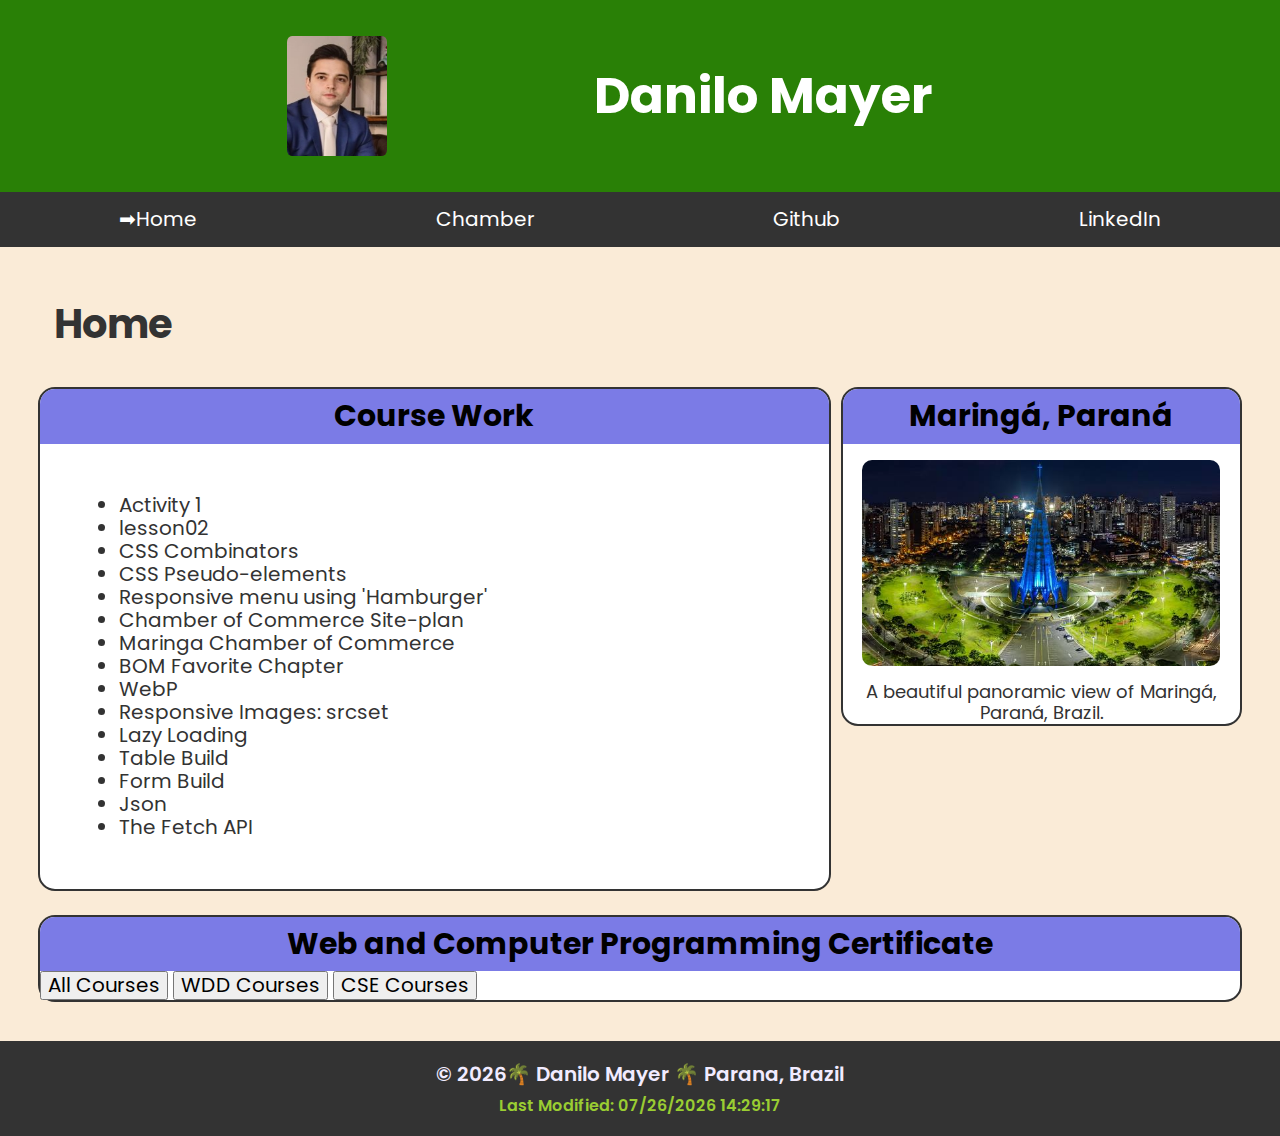
<file: index.html>
<!DOCTYPE html>
<html lang="en">

<head>
    <meta charset="UTF-8">
    <meta http-equiv="X-UA-Compatible" content="IE=edge">
    <meta name="viewport" content="width=device-width, initial-scale=1.0">
    <meta name="description" content="main page to contain the content of the course WDD231 - BYU Idaho">
    <meta name="author" content="Danilo Mayer">

    <title>Danilo Mayer - WDD 231 - BYU Idaho</title>

    <link rel="icon" href="images/favicon.webp">
    <link rel="stylesheet" href="styles/normalize.css">
    <link rel="stylesheet" href="styles/small.css">
    <link rel="stylesheet" href="styles/larger.css">

    <script defer src="scripts/hamburgermenu.js"></script>
    <script defer src="scripts/getdates.js"></script>
    <script defer src="scripts/courses.js"></script>
    <script defer src="scripts/displayCourses.js"></script>
</head>

<body>

    <!-- HEADER -->
    <header>
        <img id="profile" src="images/profile.webp" alt="profile-photo">
        <h1>Danilo Mayer</h1>
    </header>

    <!-- NAVIGATION -->
    <button id="menu"></button>
    <nav class="navigation">
        <a class="navlink" href="#" id="active">Home</a>
        <a class="navlink" href="chamber/index.html">Chamber</a>
        <a class="navlink" href="https://github.com/danilomayer" target="_blank">Github</a>
        <a class="navlink" href="https://www.linkedin.com/in/danilomayer/?locale=en_US" target="_blank">LinkedIn</a>
    </nav>

    <!-- MAIN CONTENT -->
    <main>
        <h2>Home</h2>
        <section class="card">
            <h3>Course Work</h3>
            <ul>
                <li><a href="">Activity 1</a></li>
                <li><a href="lesson02/design.html">lesson02</a></li>
                <li><a href="images/csscombinators.webp">CSS Combinators</a></li>
                <li><a href="https://codepen.io/Danilo-Mayer/pen/bGZrYrp">CSS Pseudo-elements</a></li>
                <li><a href="https://codepen.io/Danilo-Mayer/pen/JjzyvxG?editors=1100">Responsive menu using
                        'Hamburger'</a></li>
                <li><a href="lesson03/chamber-site-plan.html">Chamber of Commerce Site-plan</a></li>
                <li><a href="chamber/index.html">Maringa Chamber of Commerce</a></li>
                <li><a href="lesson05/bom.html">BOM Favorite Chapter</a></li>
                <li><a href="lesson03/images/landscape.webp">WebP</a></li>
                <li><a href="lesson06/responsive-images.html">Responsive Images: srcset</a></li>
                <li><a href="lesson07/lazyload.html">Lazy Loading</a></li>
                <li><a href="lesson08/tablebuild.html">Table Build</a></li>
                <li><a href="lesson08/form-start/index.html">Form Build</a></li>
                <li><a href="lesson09/new-ward-members.json">Json</a></li>
                <li><a href="lesson09/prophets.html">The Fetch API</a></li>
            </ul>
        </section>
        <section class="card maringa">
            <h3>Maringá, Paraná</h3>
            <img src="images/maringa-view.jfif" alt="Panoramic Photo of Maringá" class="maringa-img">
            <figcaption>A beautiful panoramic view of Maringá, Paraná, Brazil.</figcaption>
        </section>

        <section class="card courses">
            <h3>Web and Computer Programming Certificate</h3>
            <div class="filter-buttons">
                <button id="all-courses">All Courses</button>
                <button id="wdd-courses">WDD Courses</button>
                <button id="cse-courses">CSE Courses</button>
            </div>
            <div class="courses-container">
                <!-- Courses will be dynamically inserted here -->
            </div>
        </section>
    </main>

    <!-- FOOTER -->
    <footer>
        <p>&copy; <span id="currentdate"></span>🌴 Danilo Mayer 🌴 Parana, Brazil</p>
        <p id="lastModified"></p>
    </footer>
</body>

</html>
</file>
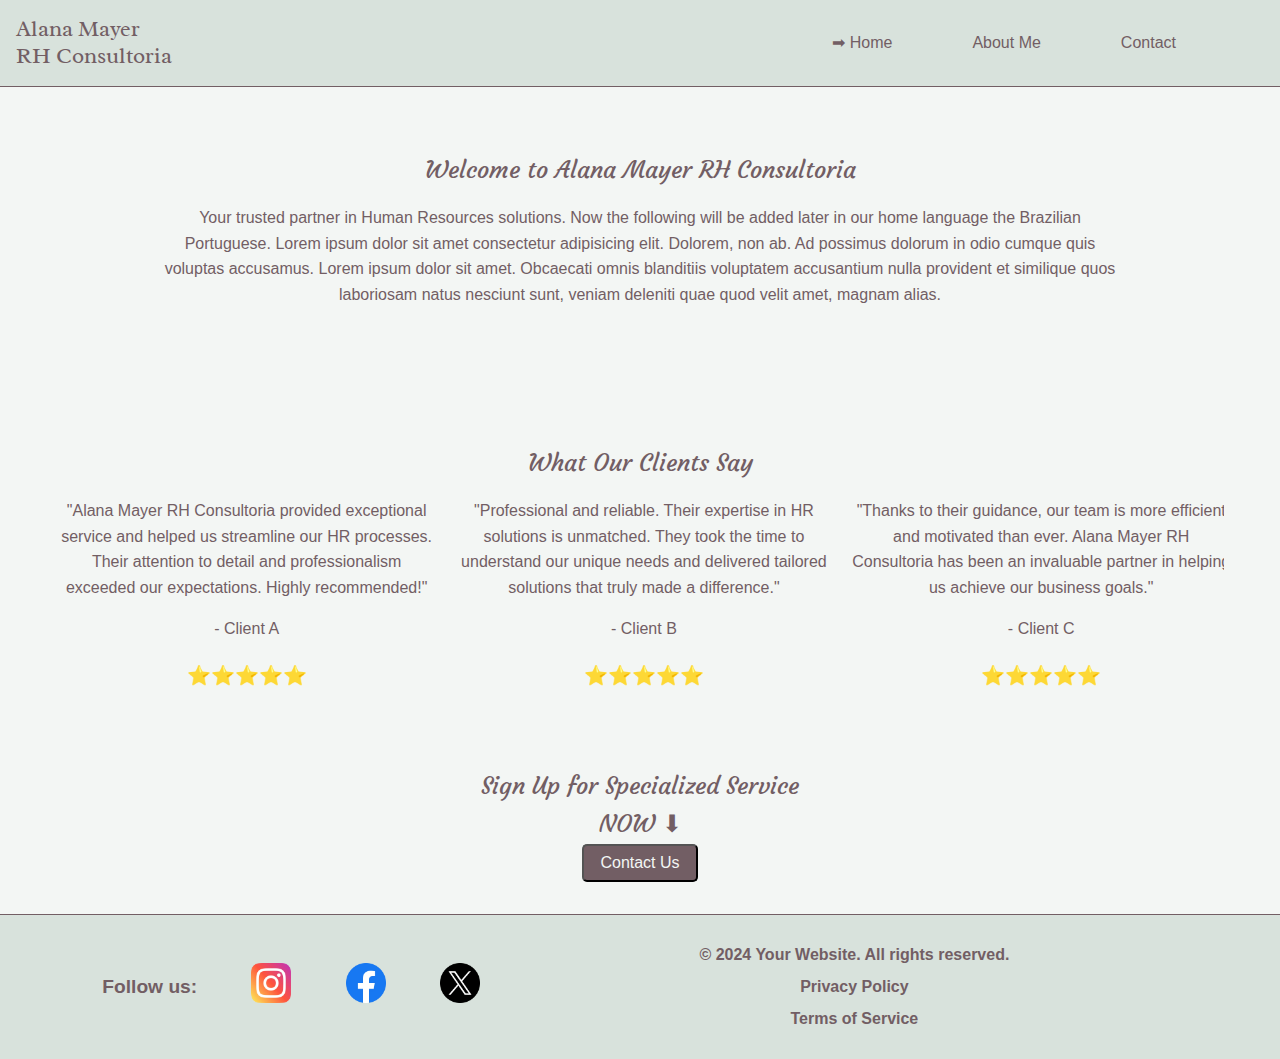
<file: project/index.html>
<!DOCTYPE html>
<html lang="en">

<head>
    <meta charset="UTF-8">
    <meta http-equiv="X-UA-Compatible" content="IE=edge">
    <meta name="viewport" content="width=device-width, initial-scale=1.0">
    <meta name="description" content="Main page for Alana Mayer RH Consultoria website.">
    <meta name="author" content="Danilo Mayer">
    <meta property="og:title" content="Alana Mayer RH Consultoria">
    <meta property="og:site_name" content="Alana Mayer RH Consultoria">
    <meta property="og:type" content="website">
    <meta property="og:url" content="https://danilomayer.github.io/wdd231/chamber/index.html">
    <meta property="og:description" content="Main page for Alana Mayer RH Consultoria website.">
    <meta property="og:locale" content="pt_BR">
    <meta property="og:locale:alternate" content="us_EN">
    <title>Alana Mayer RH Consultoria</title>
    <link rel="apple-touch-icon" sizes="180x180" href="images/apple-touch-icon.png">
    <link rel="icon" type="image/png" sizes="32x32" href="images/favicon-32x32.png">
    <link rel="icon" type="image/png" sizes="16x16" href="images/favicon-16x16.png">
    <link rel="manifest" href="/site.webmanifest">
    <link rel="stylesheet" href="styles/normalize.css">
    <link rel="stylesheet" href="styles/small.css">
    <link rel="stylesheet" href="styles/medium.css">
    <link rel="stylesheet" href="styles/large.css">
</head>

<body>
    <div id="content">
        <header>
            <a href="index.html" id="logo-link" aria-label="Home Page">
                <h3 class="logo">Alana Mayer <br> RH Consultoria</h3>
            </a>
            <button type="button" onclick="location.href='contact.html';" class="contact-button">Contact Us</button>
            <button id="menu" aria-label="Toggle Navigation Menu">
                <b>☰</b>
            </button>
            <nav class="navigation" aria-label="Main Navigation">
                <a href="index.html" class="navlink">➡ Home</a>
                <a href="about.html" class="navlink">About Me</a>
                <a href="contact.html" class="navlink">Contact</a>
            </nav>
        </header>

        <section id="hero">
            <h1>Welcome to Alana Mayer RH Consultoria</h1>
            <p>Your trusted partner in Human Resources solutions. Now the following will be added later in our home
                language the Brazilian Portuguese. Lorem ipsum dolor sit amet consectetur adipisicing elit. Dolorem,
                non ab. Ad possimus dolorum in odio cumque quis voluptas accusamus. Lorem ipsum dolor sit amet.
                Obcaecati omnis blanditiis voluptatem accusantium nulla provident et
                similique quos laboriosam natus nesciunt sunt, veniam deleniti quae quod velit amet, magnam alias.</p>
        </section>


        <main>
            <section id="client-reviews">
                <h2>What Our Clients Say</h2>
                <div class="carousel">
                    <!-- Reviews will be dynamically loaded here -->
                </div>
            </section>
            <section id="call-to-action">
                <h2>Sign Up for Specialized Service <br> NOW ⬇</h2>
                <button type="button" class="contact-button" onclick="location.href='contact.html';">Contact
                    Us</button>
            </section>
        </main>

        <footer>
            <div id="social">
                <p>Follow us:</p>
                <a href="https://www.instagram.com" target="_blank" aria-label="Instagram">
                    <img src="images/instagram.webp" alt="Instagram" class="social-icon">
                </a>
                <a href="https://www.facebook.com" target="_blank" aria-label="Facebook">
                    <img src="images/facebook.webp" alt="Facebook" class="social-icon">
                </a>
                <a href="https://www.twitter.com" target="_blank" aria-label="Twitter">
                    <img src="images/twitter.webp" alt="Twitter" class="social-icon">
                </a>
            </div>
            <div id="description">
                <p>&copy; 2024 Your Website. All rights reserved.</p>
                <p><a href="https://www.termsfeed.com/live/eba48ae5-d075-446f-b154-3a274d03a444">Privacy Policy</a></p>
                <p><a href="https://www.termsfeed.com/live/eba48ae5-d075-446f-b154-3a274d03a444">Terms of Service</a>
                </p>
            </div>
        </footer>
        <script src="scripts/carousel.js"></script>
        <script src="scripts/hambutton.js"></script>
    </div>
</body>

</html>
</file>
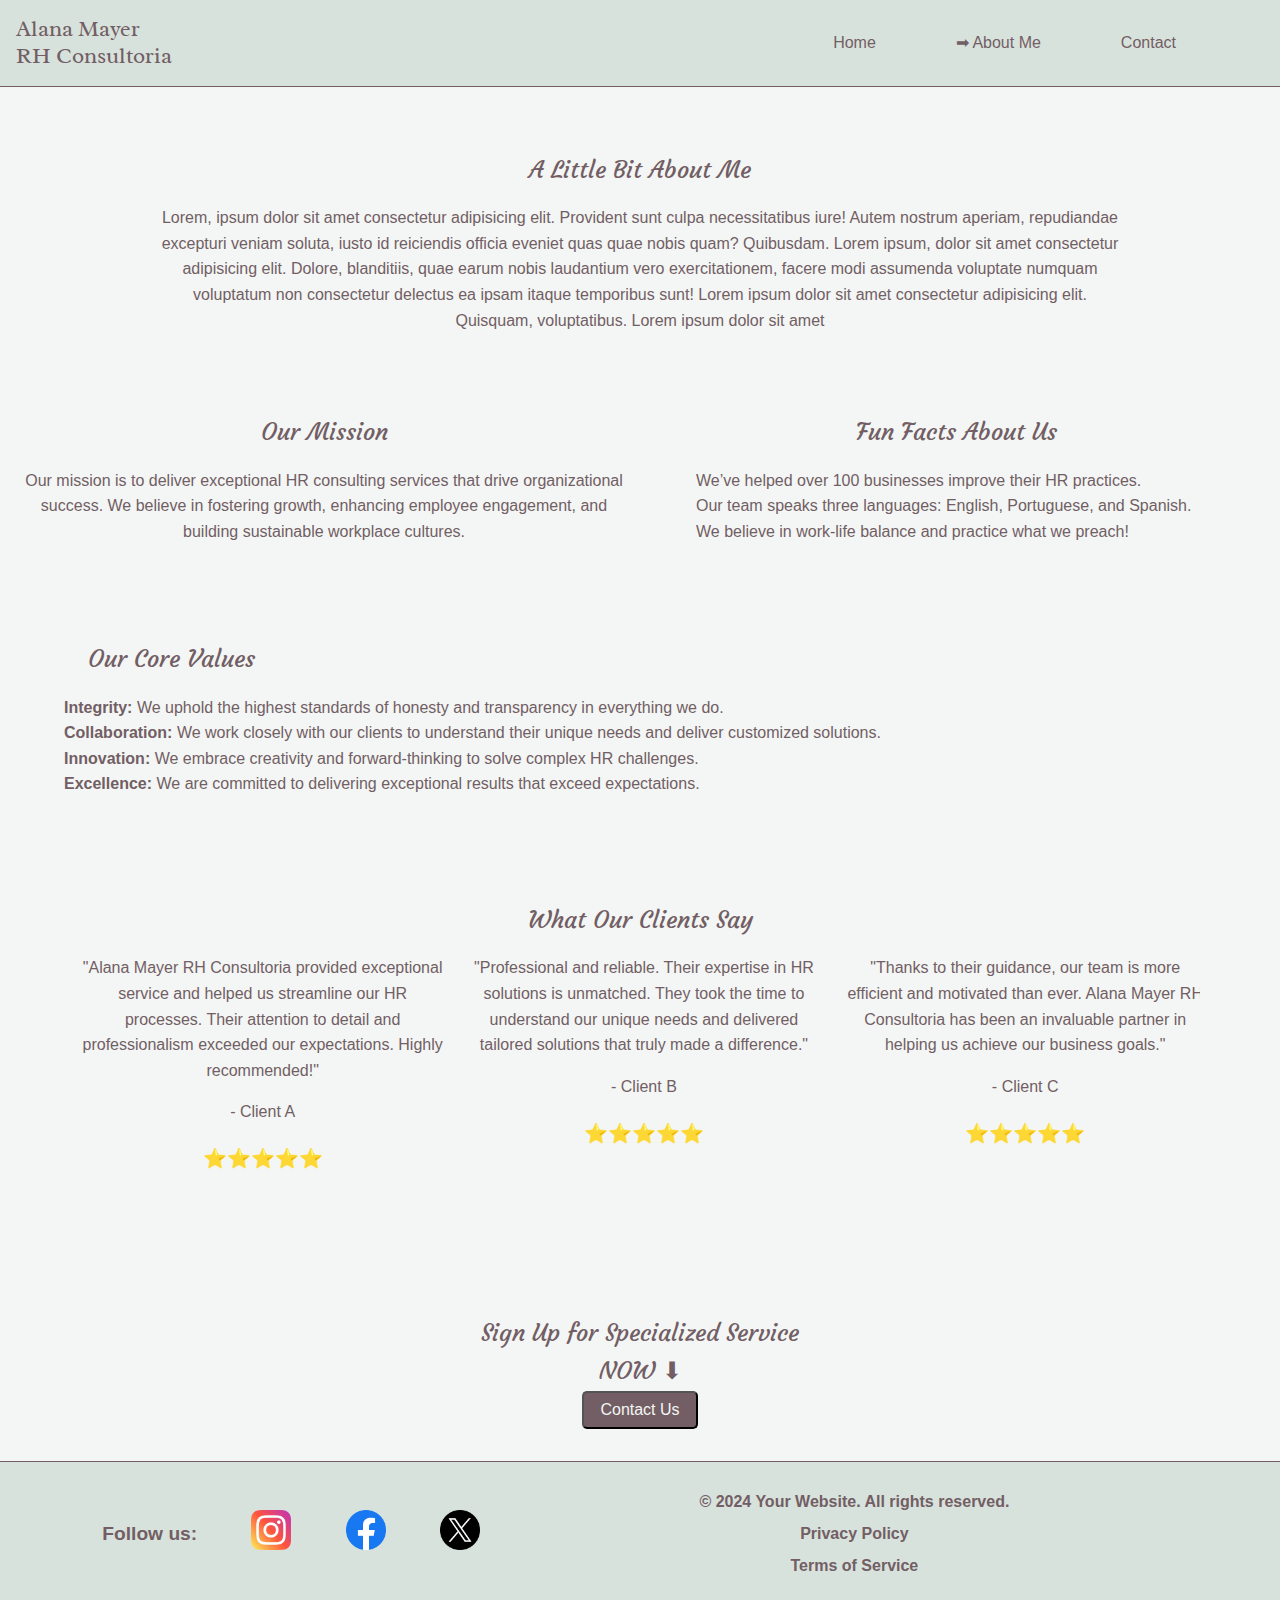
<file: project/about.html>
<!DOCTYPE html>
<html lang="en">

<head>
    <meta charset="UTF-8">
    <meta http-equiv="X-UA-Compatible" content="IE=edge">
    <meta name="viewport" content="width=device-width, initial-scale=1.0">
    <meta name="description" content="About Me page for Alana Mayer RH Consultoria website.">
    <meta name="author" content="Danilo Mayer">
    <meta property="og:title" content="Alana Mayer RH Consultoria">
    <meta property="og:site_name" content="Alana Mayer RH Consultoria">
    <meta property="og:type" content="website">
    <meta property="og:url" content="https://danilomayer.github.io/wdd231/chamber/about.html">
    <meta property="og:description" content="About Me for Alana Mayer RH Consultoria website.">
    <meta property="og:locale" content="pt_BR">
    <meta property="og:locale:alternate" content="us_EN">
    <title>A Little Bit About Me - Alana Mayer RH Consultoria</title>
    <link rel="apple-touch-icon" sizes="180x180" href="images/apple-touch-icon.png">
    <link rel="icon" type="image/png" sizes="32x32" href="images/favicon-32x32.png">
    <link rel="icon" type="image/png" sizes="16x16" href="images/favicon-16x16.png">
    <link rel="manifest" href="/site.webmanifest">
    <link rel="stylesheet" href="styles/normalize.css">
    <link rel="stylesheet" href="styles/small.css">
    <link rel="stylesheet" href="styles/medium.css">
    <link rel="stylesheet" href="styles/large.css">
</head>

<body>
    <div id="content">
        <header>
            <a href="index.html" id="logo-link" aria-label="Home Page">
                <h3 class="logo">Alana Mayer <br> RH Consultoria</h3>
            </a>
            <button type="button" onclick="location.href='contact.html';" class="contact-button">Contact Us</button>
            <button id="menu" aria-label="Toggle Navigation Menu">
                <b>☰</b>
            </button>
            <nav class="navigation" aria-label="Main Navigation">
                <a href="index.html" class="navlink">Home</a>
                <a href="about.html" class="navlink">➡ About Me</a>
                <a href="contact.html" class="navlink">Contact</a>
            </nav>
        </header>

        <section id="hero">
            <h1>A Little Bit About Me</h1>
            <p>Lorem, ipsum dolor sit amet consectetur adipisicing elit. Provident sunt culpa necessitatibus iure! Autem
                nostrum aperiam, repudiandae excepturi veniam soluta, iusto id reiciendis officia eveniet quas quae
                nobis quam? Quibusdam. Lorem ipsum, dolor sit amet consectetur adipisicing elit. Dolore, blanditiis,
                quae earum nobis laudantium vero exercitationem, facere modi assumenda voluptate numquam voluptatum non
                consectetur delectus ea ipsam itaque temporibus sunt! Lorem ipsum dolor sit amet consectetur adipisicing
                elit. Quisquam, voluptatibus. Lorem ipsum dolor sit amet
            </p>
        </section>


        <main id="about">
            <section id="mission">
                <h2>Our Mission</h2>
                <p>Our mission is to deliver exceptional HR consulting services that drive organizational success. We
                    believe in fostering growth, enhancing employee engagement, and building sustainable workplace
                    cultures.</p>
            </section>
            <section id="core-values">
                <h2>Our Core Values</h2>
                <ul>
                    <li><strong>Integrity:</strong> We uphold the highest standards of honesty and transparency in
                        everything we do.</li>
                    <li><strong>Collaboration:</strong> We work closely with our clients to understand their unique
                        needs and deliver customized solutions.</li>
                    <li><strong>Innovation:</strong> We embrace creativity and forward-thinking to solve complex HR
                        challenges.</li>
                    <li><strong>Excellence:</strong> We are committed to delivering exceptional results that exceed
                        expectations.</li>
                </ul>
            </section>
            <section id="fun-facts">
                <h2>Fun Facts About Us</h2>
                <ul>
                    <li>We’ve helped over 100 businesses improve their HR practices.</li>
                    <li>Our team speaks three languages: English, Portuguese, and Spanish.</li>
                    <li>We believe in work-life balance and practice what we preach!</li>
                </ul>
            </section>
            <section id="client-reviews">
                <h2>What Our Clients Say</h2>
                <div class="carousel">
                    <!-- Reviews will be dynamically loaded here -->
                </div>
            </section>
            <section id="call-to-action">
                <h2>Sign Up for Specialized Service <br> NOW ⬇</h2>
                <button type="button" class="contact-button" onclick="location.href='contact.html';">Contact
                    Us</button>
            </section>
        </main>

        <footer>
            <div id="social">
                <p>Follow us:</p>
                <a href="https://www.instagram.com" target="_blank" aria-label="Instagram">
                    <img src="images/instagram.webp" alt="Instagram" class="social-icon">
                </a>
                <a href="https://www.facebook.com" target="_blank" aria-label="Facebook">
                    <img src="images/facebook.webp" alt="Facebook" class="social-icon">
                </a>
                <a href="https://www.twitter.com" target="_blank" aria-label="Twitter">
                    <img src="images/twitter.webp" alt="Twitter" class="social-icon">
                </a>
            </div>
            <div id="description">
                <p>&copy; 2024 Your Website. All rights reserved.</p>
                <p><a href="https://www.termsfeed.com/live/eba48ae5-d075-446f-b154-3a274d03a444">Privacy Policy</a></p>
                <p><a href="https://www.termsfeed.com/live/eba48ae5-d075-446f-b154-3a274d03a444">Terms of Service</a>
                </p>
            </div>
        </footer>
        <script src="scripts/carousel.js"></script>
        <script src="scripts/hambutton.js"></script>
    </div>
</body>

</html>
</file>
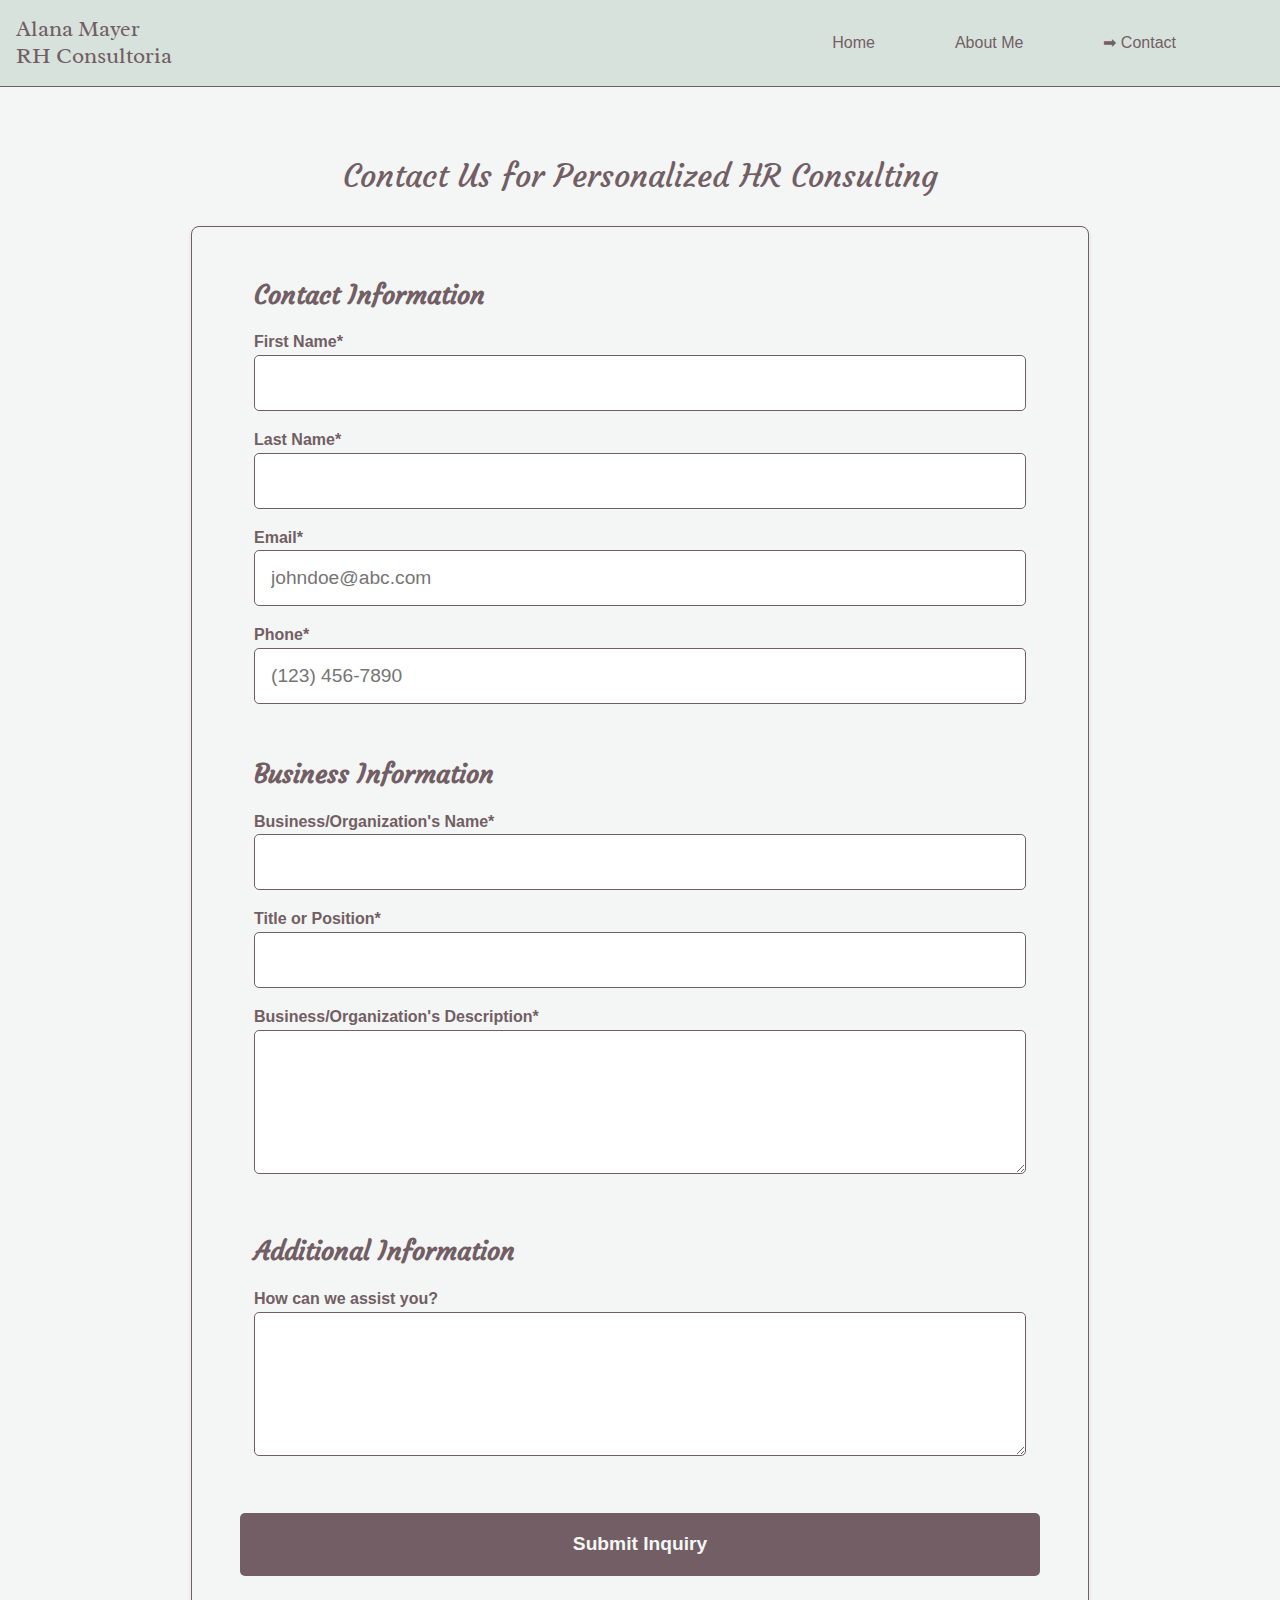
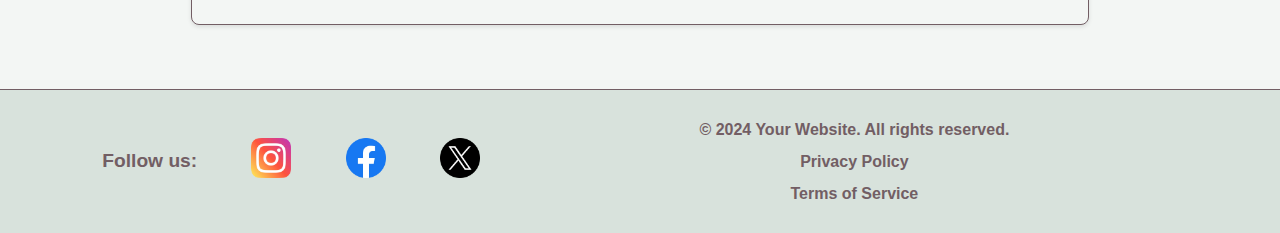
<file: project/contact.html>
<!DOCTYPE html>
<html lang="en">

<head>
    <meta charset="UTF-8">
    <meta http-equiv="X-UA-Compatible" content="IE=edge">
    <meta name="viewport" content="width=device-width, initial-scale=1.0">
    <meta name="description" content="Contact page for Alana Mayer RH Consultoria website.">
    <meta name="author" content="Danilo Mayer">
    <meta property="og:title" content="Alana Mayer RH Consultoria">
    <meta property="og:site_name" content="Alana Mayer RH Consultoria">
    <meta property="og:type" content="website">
    <meta property="og:url" content="https://danilomayer.github.io/wdd231/chamber/contact.html">
    <meta property="og:description" content="Contact for Alana Mayer RH Consultoria website.">
    <meta property="og:locale" content="pt_BR">
    <meta property="og:locale:alternate" content="us_EN">
    <title>Contact - Alana Mayer RH Consultoria</title>
    <link rel="apple-touch-icon" sizes="180x180" href="images/apple-touch-icon.png">
    <link rel="icon" type="image/png" sizes="32x32" href="images/favicon-32x32.png">
    <link rel="icon" type="image/png" sizes="16x16" href="images/favicon-16x16.png">
    <link rel="manifest" href="/site.webmanifest">
    <link rel="stylesheet" href="styles/normalize.css">
    <link rel="stylesheet" href="styles/small.css">
    <link rel="stylesheet" href="styles/medium.css">
    <link rel="stylesheet" href="styles/large.css">
</head>

<body>
    <div id="content">
        <header>
            <a href="index.html" id="logo-link" aria-label="Home Page">
                <h3 class="logo">Alana Mayer <br> RH Consultoria</h3>
            </a>
            <button type="button" onclick="location.href='contact.html';" class="contact-button">Contact Us</button>
            <button id="menu" aria-label="Toggle Navigation Menu">
                <b>☰</b>
            </button>
            <nav class="navigation" aria-label="Main Navigation">
                <a href="index.html" class="navlink">Home</a>
                <a href="about.html" class="navlink">About Me</a>
                <a href="contact.html" class="navlink">➡ Contact</a>
            </nav>
        </header>

        <main id="contact">
            <h1>Contact Us for Personalized HR Consulting</h1>
            <form method="get" action="thankyou.html">
                <fieldset>
                    <legend>Contact Information</legend>
                    <label class="top">First Name*
                        <input type="text" id="fname" name="fname" required>
                    </label>
                    <label class="top">Last Name*
                        <input type="text" id="lname" name="lname" required>
                    </label>
                    <label class="top">Email*
                        <input type="email" id="email" name="email" required placeholder="johndoe@abc.com">
                    </label>
                    <label class="top">Phone*
                        <input type="tel" id="phone" name="phone" required placeholder="(123) 456-7890">
                    </label>
                </fieldset>

                <fieldset>
                    <legend>Business Information</legend>
                    <label class="top">Business/Organization's Name*
                        <input type="text" id="businessOrg" name="businessOrg" required>
                    </label>
                    <label class="top">Title or Position*
                        <input type="text" id="title" name="title" required>
                    </label>
                    <label class="top">Business/Organization's Description*
                        <textarea name="businessDesc" id="businessDesc" cols="50" rows="5" required></textarea>
                    </label>
                </fieldset>

                <fieldset>
                    <legend>Additional Information</legend>
                    <label class="top">How can we assist you?
                        <textarea name="assistance" id="assistance" cols="50" rows="5"></textarea>
                    </label>
                </fieldset>

                <input type="hidden" name="formTimestamp" id="formTimestamp">
                <button type="submit">Submit Inquiry</button>
            </form>
        </main>

        <footer>
            <div id="social">
                <p>Follow us:</p>
                <a href="https://www.instagram.com" target="_blank" aria-label="Instagram">
                    <img src="images/instagram.webp" alt="Instagram" class="social-icon">
                </a>
                <a href="https://www.facebook.com" target="_blank" aria-label="Facebook">
                    <img src="images/facebook.webp" alt="Facebook" class="social-icon">
                </a>
                <a href="https://www.twitter.com" target="_blank" aria-label="Twitter">
                    <img src="images/twitter.webp" alt="Twitter" class="social-icon">
                </a>
            </div>
            <div id="description">
                <p>&copy; 2024 Your Website. All rights reserved.</p>
                <p><a href="https://www.termsfeed.com/live/eba48ae5-d075-446f-b154-3a274d03a444">Privacy Policy</a></p>
                <p><a href="https://www.termsfeed.com/live/eba48ae5-d075-446f-b154-3a274d03a444">Terms of Service</a>
                </p>
            </div>
        </footer>
        <script src="scripts/hambutton.js"></script>
        <script src="scripts/contact.js"></script>
    </div>
</body>

</html>
</file>
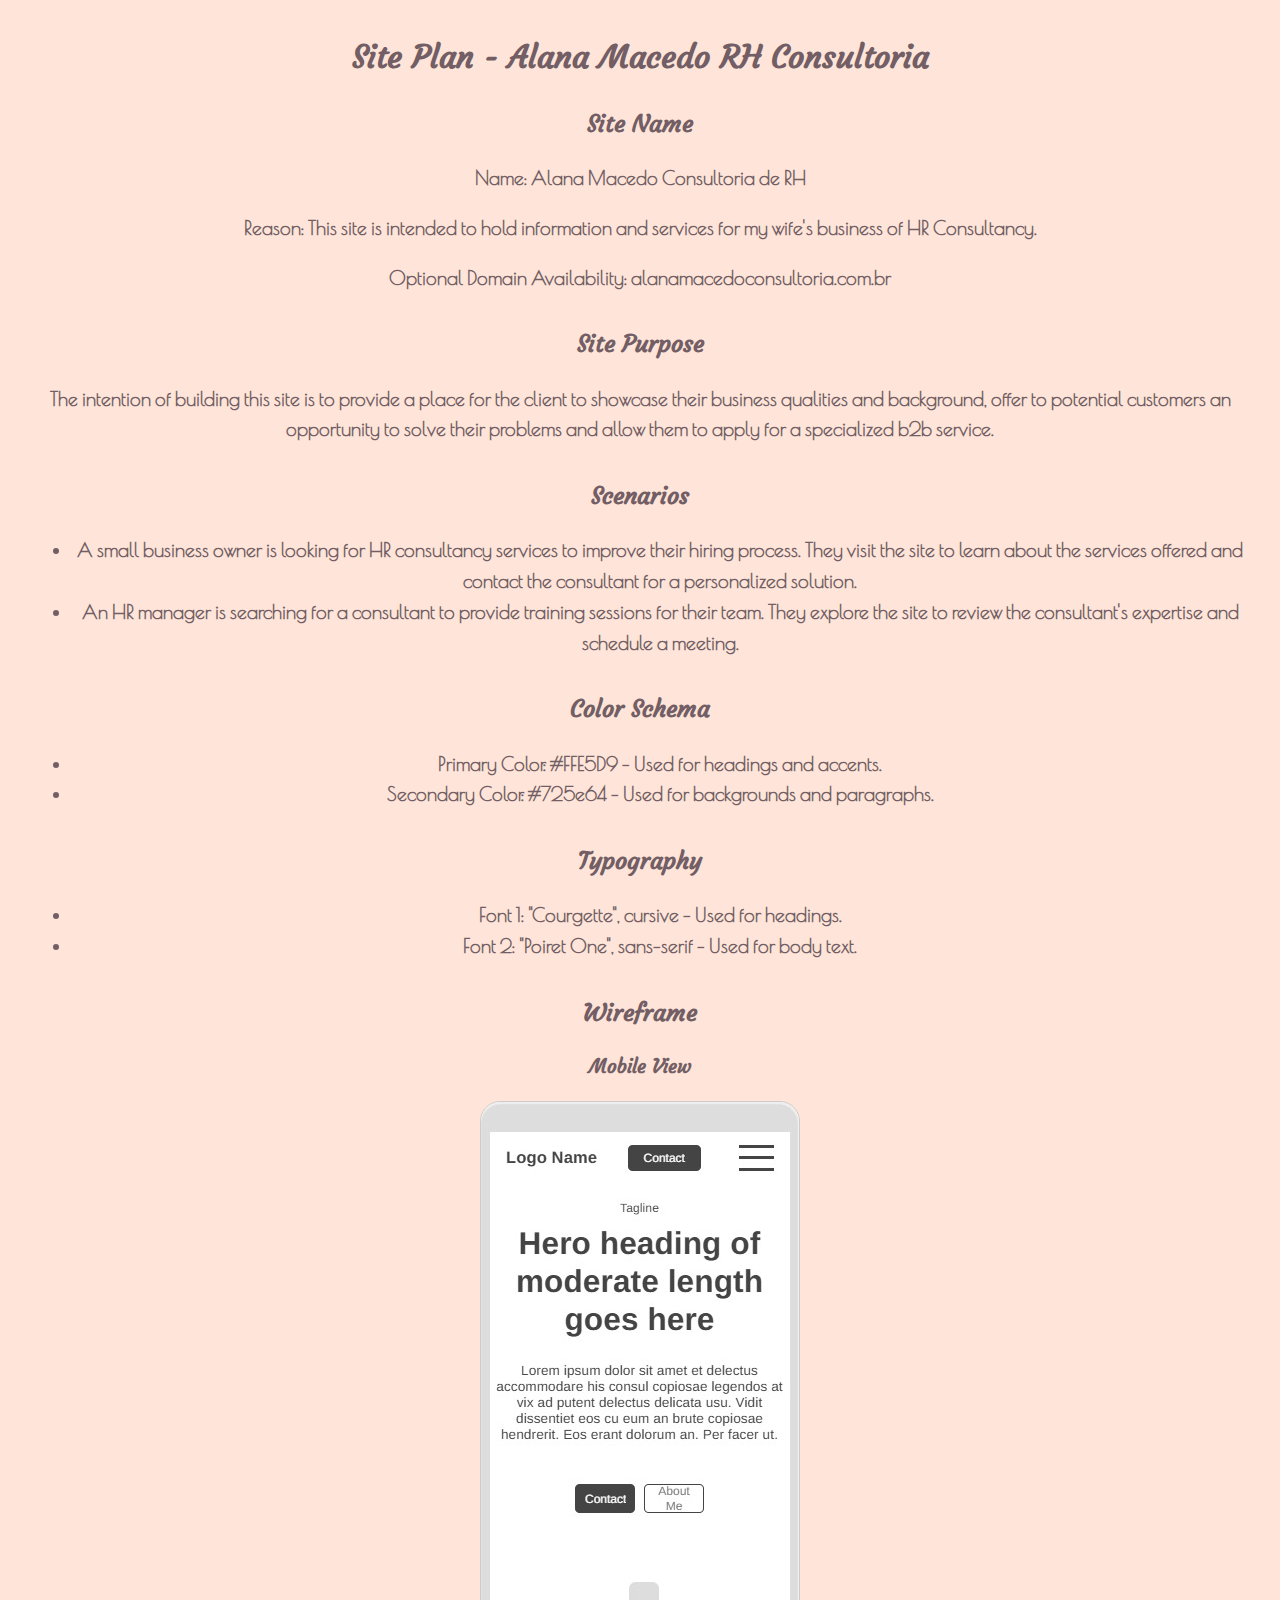
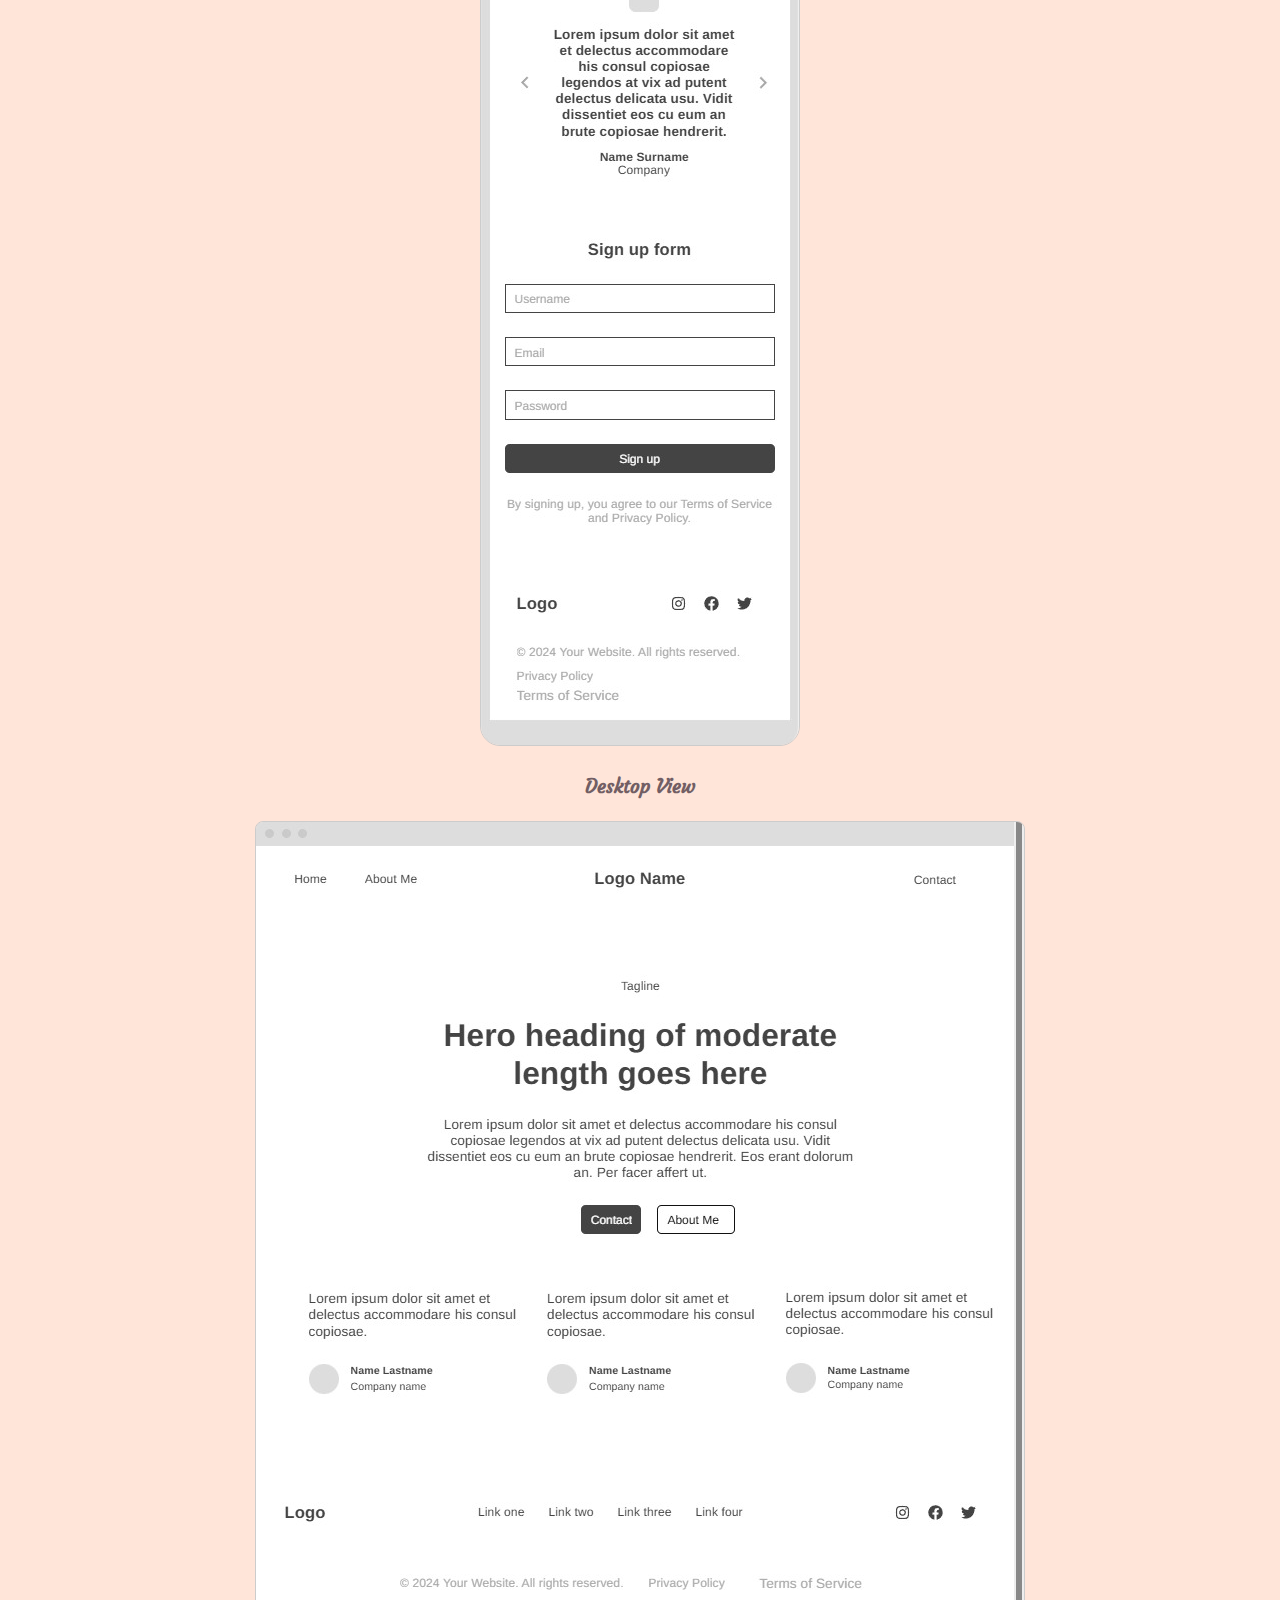
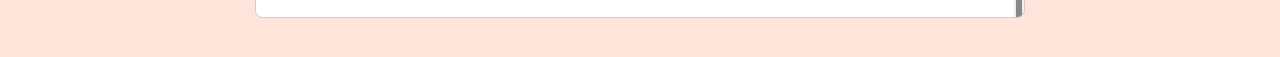
<file: project/siteplan.html>
<!DOCTYPE html>
<html lang="en">

<head>
    <meta charset="UTF-8">
    <meta name="viewport" content="width=device-width, initial-scale=1.0">
    <meta name="description" content="Site plan for the final project.">
    <meta name="author" content="Danilo Mayer">
    <title>Site Plan</title>
    <link rel="stylesheet" href="styles/siteplan.css">
</head>

<body>
    <header>
        <h1>Site Plan - Alana Macedo RH Consultoria</h1>
    </header>

    <main>
        <!-- Site Name -->
        <section>
            <h2>Site Name</h2>
            <p><strong>Name:</strong> Alana Macedo Consultoria de RH</p>
            <p><strong>Reason:</strong> This site is intended to hold information and services for my wife's business
                of HR Consultancy.</p>
            <p><strong>Optional Domain Availability:</strong> alanamacedoconsultoria.com.br</p>
        </section>

        <!-- Site Purpose -->
        <section>
            <h2>Site Purpose</h2>
            <p>The intention of building this site is to provide a place for the client to showcase their business
                qualities and background, offer to potential customers an opportunity to solve their problems and allow
                them to apply for a specialized b2b service.</p>
        </section>

        <!-- Scenarios -->
        <section>
            <h2>Scenarios</h2>
            <ul>
                <li>A small business owner is looking for HR consultancy services to improve their hiring process. They
                    visit the site to learn about the services offered and contact the consultant for a personalized
                    solution.</li>
                <li>An HR manager is searching for a consultant to provide training sessions for their team. They
                    explore the site to review the consultant's expertise and schedule a meeting.</li>
            </ul>
        </section>

        <!-- Color Schema -->
        <section>
            <h2>Color Schema</h2>
            <ul>
                <li><strong>Primary Color:</strong> #FFE5D9 - Used for headings and accents.</li>
                <li><strong>Secondary Color:</strong> #725e64 - Used for backgrounds and paragraphs.</li>
            </ul>
        </section>

        <!-- Typography -->
        <section>
            <h2>Typography</h2>
            <ul>
                <li><strong>Font 1:</strong> "Courgette", cursive - Used for headings.</li>
                <li><strong>Font 2:</strong> "Poiret One", sans-serif - Used for body text.</li>
            </ul>
        </section>

        <!-- Wireframe -->
        <section>
            <h2>Wireframe</h2>
            <h3>Mobile View</h3>
            <div class="mobile_wireframe">
                <img src="images/wireframe_mobile_view.jpeg" alt="Mobile Wireframe Placeholder">
            </div>
            <h3>Desktop View</h3>
            <div class="web_wireframe">
                <img src="images/wireframe_web_view.jpeg" alt="Desktop Wireframe Placeholder">
            </div>
        </section>
    </main>
</body>

</html>
</file>
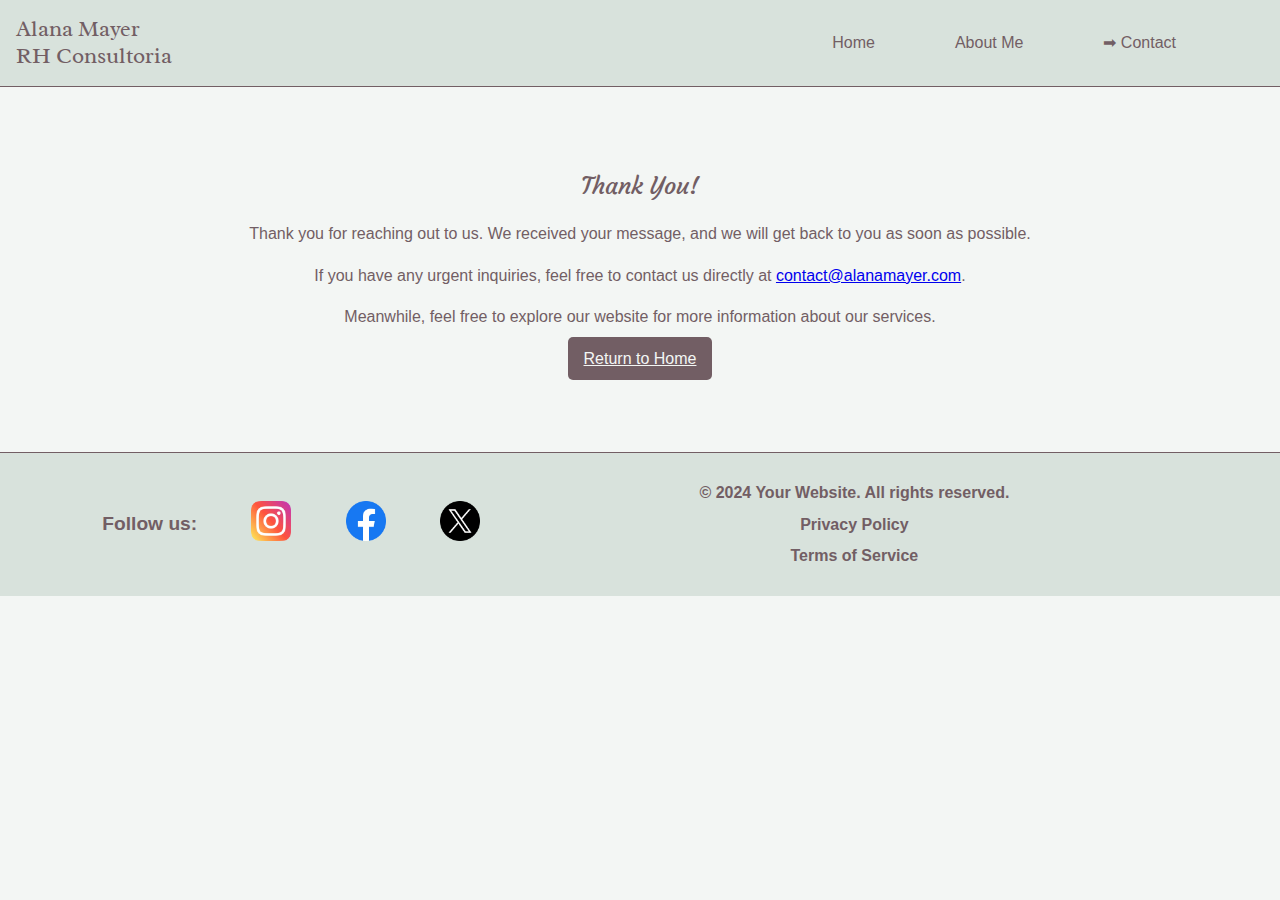
<file: project/thankyou.html>
<!DOCTYPE html>
<html lang="en">

<head>
    <meta charset="UTF-8">
    <meta http-equiv="X-UA-Compatible" content="IE=edge">
    <meta name="viewport" content="width=device-width, initial-scale=1.0">
    <meta name="description" content="Thank you page for Alana Mayer RH Consultoria website.">
    <meta name="author" content="Danilo Mayer">
    <meta property="og:title" content="Alana Mayer RH Consultoria">
    <meta property="og:site_name" content="Alana Mayer RH Consultoria">
    <meta property="og:type" content="website">
    <meta property="og:url" content="https://danilomayer.github.io/wdd231/chamber/thankyou.html">
    <meta property="og:description" content="Thank you page for Alana Mayer RH Consultoria website.">
    <meta property="og:locale" content="pt_BR">
    <meta property="og:locale:alternate" content="us_EN">
    <title>Thank You - Alana Mayer RH Consultoria</title>
    <link rel="apple-touch-icon" sizes="180x180" href="images/apple-touch-icon.png">
    <link rel="icon" type="image/png" sizes="32x32" href="images/favicon-32x32.png">
    <link rel="icon" type="image/png" sizes="16x16" href="images/favicon-16x16.png">
    <link rel="manifest" href="/site.webmanifest">
    <link rel="stylesheet" href="styles/normalize.css">
    <link rel="stylesheet" href="styles/small.css">
    <link rel="stylesheet" href="styles/medium.css">
    <link rel="stylesheet" href="styles/large.css">
</head>

<body>
    <div id="content">
        <header>
            <a href="index.html" id="logo-link" aria-label="Home Page">
                <h3 class="logo">Alana Mayer <br> RH Consultoria</h3>
            </a>
            <button type="button" onclick="location.href='contact.html';" class="contact-button">Contact Us</button>
            <button id="menu" aria-label="Toggle Navigation Menu">
                <b>☰</b>
            </button>
            <nav class="navigation" aria-label="Main Navigation">
                <a href="index.html" class="navlink">Home</a>
                <a href="about.html" class="navlink">About Me</a>
                <a href="contact.html" class="navlink">➡ Contact</a>
            </nav>
        </header>

        <main id="thanks">
            <section>
                <h1>Thank You!</h1>
                <p id="thankyou-message"></p>
                <p>If you have any urgent inquiries, feel free to contact us directly at <a
                        href="mailto:contact@alanamayer.com">contact@alanamayer.com</a>.</p>
                <p>Meanwhile, feel free to explore our website for more information about our services.</p>
                <a href="index.html" class="button" id="thankyou-btn">Return to Home</a>
            </section>
        </main>

        <footer>
            <div id="social">
                <p>Follow us:</p>
                <a href="https://www.instagram.com" target="_blank" aria-label="Instagram">
                    <img src="images/instagram.webp" alt="Instagram" class="social-icon">
                </a>
                <a href="https://www.facebook.com" target="_blank" aria-label="Facebook">
                    <img src="images/facebook.webp" alt="Facebook" class="social-icon">
                </a>
                <a href="https://www.twitter.com" target="_blank" aria-label="Twitter">
                    <img src="images/twitter.webp" alt="Twitter" class="social-icon">
                </a>
            </div>
            <div id="description">
                <p>&copy; 2024 Your Website. All rights reserved.</p>
                <p><a href="https://www.termsfeed.com/live/eba48ae5-d075-446f-b154-3a274d03a444">Privacy Policy</a></p>
                <p><a href="https://www.termsfeed.com/live/eba48ae5-d075-446f-b154-3a274d03a444">Terms of Service</a>
                </p>
            </div>
        </footer>
        <script src="scripts/hambutton.js"></script>
        <script src="scripts/thankyou.js"></script>
    </div>
</body>

</html>
</file>
<file: styles/small.css>
@import url('https://fonts.googleapis.com/css2?family=Poppins:wght@300&display=swap');

body {
    font-family: 'Poppins', sans-serif;
    margin: 0 auto;
    font-size: 20px;
    background-color: #333;
}

header {
    padding: 20px 25px;
    background-color: #7b7be6;
}

#profile,
h1 {
    display: flex;
    flex-direction: row;
    justify-content: center;
    align-items: center;
    /* Ensure alignment */
}

#profile {
    border-radius: 5%;
    width: 50px;
    height: 60px;
}

h1 {
    font-size: 2rem;
    /* Reduce font size for better fit */
    white-space: nowrap;
    /* Prevent text wrapping */
    margin: 0;
    /* Remove space on the sides */
}

#menu {
    font-size: 1.5rem;
    border: 1px solid rgba(0, 0, 0, 0.3);
    padding: 0.25rem 0.75rem;
    background-color: #eee;
    color: #000;
    position: absolute;
    top: 1rem;
    right: 1rem;
    cursor: pointer;
    /* Add cursor pointer */
}

#menu::before {
    content: "☰";
}

#menu.open::before {
    content: "❎";
}

.navigation {
    display: flex;
    flex-direction: column;
    list-style: none;
    background-color: #333;
    color: #fff;
}

.navigation a {
    display: none;
    padding: 1rem;
    text-align: center;
    text-decoration: none;
    color: #fff;
}

.navigation a:hover {
    background-color: #bbb;
    color: #333;
    font-weight: 700;
}

.navigation.open a {
    display: block;
}

#active::before {
    content: "➡";
}

nav a:hover {
    text-decoration: none;
    font-weight: 800;
}

.navlink {
    grid-column: 2/3;
    color: #f1ebff;
    padding: 18px;
    align-items: center;
    text-decoration: none;
}

/*Content*/
main {
    display: flex;
    flex-direction: column;
    justify-content: center;
    align-items: center;
    background-color: antiquewhite;
    color: #333;
    padding: 2%;
}

h2 {
    grid-row: 1 / 2;
    color: #333;
    margin: auto;
    font-size: 1.8em;
    text-align: left;
}

section h3 {
    display: flex;
    margin: auto;
    font-size: 1.5em;
    background-color: #7b7be6;
    color: black;
    padding: 10px;
    border-radius: 15px 15px 0 0;
    justify-content: center;
}

.card {
    margin-top: 1.5rem;
    border: 2px solid #333;
    border-radius: 17px;
    background-color: white;
}

.maringa img {
    max-width: 90%;
    height: auto;
    border-radius: 10px;
    display: block;
    margin: 1rem auto;
    /* Center the image */
}

.maringa figcaption {
    text-align: center;
    font-size: 0.9em;
    color: #333;
    margin-top: 0.5rem;
    /* Add some space above the caption */
}

section a {
    color: #333;
    align-items: center;
    text-decoration: none;
}

.card a:hover {
    text-decoration: underline;
}

ul {
    padding: 50px;
    margin: auto;
}

.course-card {
    border: 2px solid #333;
    border-radius: 15px;
    padding: 1rem;
    margin: 1rem 0;
}

.course-card.completed {
    background-color: #d4edda;
    border-color: #c3e6cb;
}

.course-card.incomplete {
    background-color: #f8d7da;
    border-color: #f5c6cb;
}

footer {
    display: flex;
    flex-direction: column;
    justify-content: center;
    align-items: center;
    text-align: center;
    font-weight: 600;
    margin: 1rem;
}

footer p {
    margin: -5px 0;
    /* Reduce vertical margin */
    line-height: 1.2;
    /* Adjust line height for closer spacing */
}

footer #lastModified {
    font-size: 0.8em;
    color: yellowgreen;
}

p {
    padding: 10px;
    margin: 0;
    color: #f1ebff;
}
</file>
<file: styles/larger.css>
@media screen and (min-width:620px) {
    header {
        display: grid;
        grid-template-columns: repeat(5, 1fr);
        background-color: rgb(41, 128, 6);
        color: white;
    }

    #profile,
    h1 {
        margin: 1rem;
        justify-content: center;
        align-items: center;
    }

    #profile {
        grid-column: 2/3;
        width: 100px;
        height: 120px;
        grid-column: 2/3;
    }

    h1 {
        grid-column: 3/5;
        font-size: 2.5em;
    }

    .navigation {
        display: flex;
        flex-direction: row;
        justify-content: space-around;
    }

    #menu {
        display: none;
        /* hide hamburger button */
    }

    .navigation a {
        display: flex !important;
        flex-direction: row;
    }

    main {
        display: grid;
        grid-template-columns: repeat(3, 1fr);
        background-color: antiquewhite;
        color: #333;
        padding: 3%;
    }

    h2 {
        grid-column: 1/7;
        text-align: left;
        margin: 1rem;
        font-size: 2em;
    }

    ul {
        padding-left: 10%;
    }

    .card:nth-of-type(1) {
        grid-column: 1 / 3;
        grid-row: 2 / 3;
        margin-right: 10px;
        /* Occupies 2/3 of the width */
    }

    .card:nth-of-type(2) {
        grid-column: 3 / 4;
        grid-row: 2 / 3;
        align-self: start;
        /* Aligns the card to the top of the row */
        /* Occupies 1/3 of the width beside the first */
    }

    .card:nth-of-type(3) {
        grid-column: 1 / 4;
        grid-row: 3 / 4;
        /* Occupies the entire width below the first two */
    }

    .course-card {
        border: 2px solid #333;
        border-radius: 15px;
        padding: 1rem;
        margin: 1rem 0;
    }

    .course-card.completed {
        background-color: #d4edda;
        border-color: #c3e6cb;
    }

    .course-card.incomplete {
        background-color: #f8d7da;
        border-color: #f5c6cb;
    }
}
</file>
<file: project/styles/small.css>
@import url('https://fonts.googleapis.com/css2?family=Courgette&family=Poiret+One&family=Radley:ital@0;1&display=swap');

:root {
    --header-font: "Courgette", cursive;
    --text-font: sans-serif;
    --logo-font: "Radley", serif;
    --line-height: 1.6;
    --background-color: #F3F6F4;
    --text-color: #725e64;
    --primary-color: #F3F6F4;
    --secondary-color: #D8E2DC;
    --border-color: #725e64;
}

body {
    margin: auto;
    background-color: var(--background-color);
    color: var(--text-color);
    font-family: var(--text-font);
    line-height: var(--line-height);
    text-align: center;
}

h1,
h2,
h3,
h4,
h5,
h6 {
    font-family: var(--header-font);
    font-weight: 500;
    font-size: x-large;
    color: var(--text-color);
    margin: 0;
}

p {
    font-family: var(--text-font);
    color: var(--text-color);
    font-size: 1rem;
}

/* ------------------
    Contact Page Styles
-------------------- */
#contact {
    padding: 2rem 1rem;
    text-align: left;
    font-family: var(--text-font);
    color: var(--text-color);
}

#contact h1 {
    text-align: center;
    font-family: var(--header-font);
    font-size: 2rem;
    margin-bottom: 1.5rem;
    color: var(--text-color);
}

form {
    max-width: 600px;
    margin: 0 auto;
    background-color: var(--background-color);
    padding: 2rem;
    border: 1px solid var(--border-color);
    border-radius: 8px;
    box-shadow: 0 2px 4px rgba(0, 0, 0, 0.1);
}

fieldset {
    border: none;
    margin-bottom: 1.5rem;
}

legend {
    font-family: var(--header-font);
    font-size: 1.2rem;
    font-weight: bold;
    color: var(--text-color);
    margin-bottom: 0.5rem;
}

label {
    display: block;
    margin-bottom: 1rem;
    font-size: 1rem;
    color: var(--text-color);
}

label.top {
    font-weight: bold;
}

input[type="text"],
input[type="email"],
input[type="tel"],
textarea {
    width: 100%;
    padding: 0.5rem;
    font-size: 1rem;
    border: 1px solid var(--border-color);
    border-radius: 5px;
    background-color: #fff;
    color: var(--text-color);
    box-sizing: border-box;
}

textarea {
    resize: vertical;
}

input[type="radio"] {
    margin-right: 0.5rem;
}

button[type="submit"] {
    display: block;
    width: 100%;
    padding: 0.75rem;
    font-size: 1rem;
    font-weight: bold;
    color: var(--background-color);
    background-color: var(--text-color);
    border: none;
    border-radius: 5px;
    cursor: pointer;
    transition: background-color 0.3s ease;
}

button[type="submit"]:hover {
    background-color: var(--primary-color);
    color: var(--text-color);
}

/* thank you styles */
#thanks {
    margin: 3rem;
    padding: 2rem;
}

#thankyou-btn {
    background-color: var(--text-color);
    color: var(--background-color);
    padding: 0.8rem 1rem;
    border-radius: 5px;
    font-size: 1rem;
    cursor: pointer;
    transition: background-color 0.3s ease;
}

/* ------------------
    Hero styles 
--------------------*/
#hero {
    padding: 2rem 1rem;
}

/* ------------------
    Carousel styles 
--------------------*/
#client-reviews {
    margin: 3.5rem;
}

.carousel {
    display: flex;
    overflow: hidden;
    position: relative;
}

.carousel-item {
    flex: 0 0 100%;
    opacity: 0;
    transition: opacity 0.3s ease-in-out;
    position: absolute;
}

.carousel-item.active {
    opacity: 1;
    position: relative;
}

.carousel-item p:last-child {
    font-size: 1.2rem;
    /* Gold color for stars */
}

#call-to-action {
    color: var(--text-color);
    margin: 2rem 0;
}

/* ------------------
    Header & Navigation styles
--------------------*/
header {
    display: flex;
    justify-content: space-between;
    align-items: center;
    padding: 1rem;
    background-color: var(--secondary-color);
    border-bottom: 1px solid var(--border-color);
    text-align: justify;
}

header .logo {
    font-family: var(--logo-font);
    font-size: 1.4rem;
    font-weight: normal;
    line-height: 1.2;
    color: var(--text-color);
}

#logo-link {
    text-decoration: none;
    cursor: pointer;
}

nav.navigation {
    display: none;
    /* Hide the menu by default */

}

nav.navigation.active {
    display: flex;
    /* Show the menu when active */
    flex-direction: column;
    position: absolute;
    justify-content: space-between;
    background-color: var(--text-color);
    margin: 1.5rem auto;
    top: 65px;
    cursor: pointer;
    /* Adjust based on your header height */
    right: 10px;
    width: 200px;
    border: 1px solid var(--border-color);
    border-radius: 5px;
    z-index: 1000;
}

#menu {
    background-color: var(--primary-color);
    width: 35px;
    height: 35px;
    border-radius: 5px;
    cursor: pointer;
}

nav.navigation a {
    padding: 1rem;
    text-align: center;
    color: var(--background-color);
    text-decoration: none;
}

nav.navigation a:hover {
    background-color: var(--background-color);
    color: var(--text-color);
}

/* ------------------
    Contact Button styles
--------------------*/
.contact-button {
    background-color: var(--text-color);
    color: var(--background-color);
    padding: 0.5rem 1rem;
    border-radius: 5px;
    font-size: 1rem;
    cursor: pointer;
    transition: background-color 0.3s ease;
}

.contact-button:hover {
    background-color: var(--primary-color);
    color: var(--text-color);
}

/* ------------------
    Footer styles 
--------------------*/
footer {
    background-color: var(--secondary-color);
    width: 100%;
    padding: 1rem 0;
    text-align: center;
    font-size: 1rem;
    font-weight: 900;
    color: var(--text-color);
    border-top: 1px solid var(--border-color);
}

footer #social p {
    font-size: 1.2rem;
    margin: 0.5rem 0 0 0;
}

footer #description {
    margin: 1rem 0;

}

footer #description p {
    margin: 0.5rem 0;
}

footer a {
    color: var(--text-color);
    text-decoration: none;
    font-weight: bold;
}

#description a:hover {
    text-decoration: underline;
}

footer .social-icon {
    margin: 1rem 0;
    height: 40px;
    width: 40px;
}
</file>
<file: project/styles/medium.css>
@media (min-width: 768px) {

    /* ------------------
    Contact Page styles
    --------------------*/
    #contact {
        padding: 3rem 2rem;
    }

    form {
        max-width: 700px;
        padding: 2.5rem;
    }

    legend {
        font-size: 1.4rem;
    }

    input[type="text"],
    input[type="email"],
    input[type="tel"],
    textarea {
        font-size: 1.1rem;
        padding: 0.75rem;
    }

    button[type="submit"] {
        font-size: 1.1rem;
        padding: 1rem;
    }

    /* ------------------
    Hero styles 
    --------------------*/
    #hero {
        padding: 4rem;
    }

    /* ------------------
    About Content styles 
    --------------------*/
    #about {
        display: grid;
        grid-template-columns: repeat(2, 1fr);
        gap: 2rem;
        margin: auto 1.5rem;
    }

    #mission {
        grid-column: 1/2;
    }

    #core-values {
        grid-column: 1/3;
        grid-row: 2/3;
    }

    #core-values h2 {
        margin: 0;
        text-align: left;
        padding-left: 4rem;
    }

    #core-values ul {
        list-style: none;
        text-align: left;
    }

    #fun-facts {
        grid-column: 2/3;
        grid-row: 1/2;
    }

    #fun-facts ul {
        list-style: none;
        text-align: left;
    }


    #client-reviews {
        grid-column: 1/3;
        margin: 3.5rem;
    }

    #call-to-action {
        grid-column: 1/3;
    }

    /* ------------------
    Carousel styles 
    --------------------*/
    .carousel {
        display: flex;
        overflow: hidden;
        gap: 1rem;
    }

    .carousel-item {
        flex: 0 0 calc(50% - 0.5rem);
        /* 2 items side by side */
        opacity: 0;
        transition: opacity 0.3s ease-in-out;
    }

    .carousel-item.active {
        opacity: 1;
    }

    /* ------------------
    Header & Navigation styles
    --------------------*/
    nav.navigation {
        display: flex;
        justify-content: space-between;
        position: relative;
        align-items: center;
        right: 3rem;
    }

    nav.navigation a {
        margin: auto 2rem;
        color: var(--text-color);
        border-radius: 5px;
        padding: 0.5rem;
    }

    nav.navigation a:hover {
        background-color: var(--text-color);
        color: var(--background-color);
    }

    #menu {
        display: none;
    }

    header .contact-button {
        display: none;
        /* Hide the menu button on larger screens */
    }


    /* ------------------
    Footer styles 
    --------------------*/
    footer {
        display: flex;
        flex-direction: row;
        position: relative;
        align-items: center;
        padding: 1rem 2rem;
        width: auto;
    }

    footer #social {
        display: flex;
        justify-content: space-evenly;
        align-items: center;
        padding: 1rem;
        width: 40%;
    }

    footer #social p {
        margin: 0;
    }

    footer #description {
        display: grid;
        grid-template-rows: repeat(3, 1fr);
        align-items: center;
        width: 50%;
        margin: 0;
    }

    footer #description p {
        margin: 0.2rem;
    }


}
</file>
<file: project/styles/large.css>
@media (min-width: 1024px) {

    /* ------------------
    Contact Page styles
    --------------------*/
    #contact {
        padding: 4rem 5rem;
    }

    form {
        max-width: 800px;
        padding: 3rem;
    }

    legend {
        font-size: 1.6rem;
    }

    input[type="text"],
    input[type="email"],
    input[type="tel"],
    textarea {
        font-size: 1.2rem;
        padding: 1rem;
    }

    button[type="submit"] {
        font-size: 1.2rem;
        padding: 1.25rem;
    }

    /* ------------------
    Hero styles 
    --------------------*/
    #hero {
        padding: 4rem 10rem;
    }

    /* ------------------
    About Content styles
    --------------------*/
    #core-values h2 {
        padding-top: 3rem;
    }

    /* ------------------
    Carousel styles 
    --------------------*/
    .carousel-item {
        flex: 0 0 calc(33.33% - 0.5rem);
        /* 3 items side by side */
    }
}
</file>
<file: project/styles/siteplan.css>
@import url('https://fonts.googleapis.com/css2?family=Courgette&family=Poiret+One&display=swap');

:root {
    --header-font: "Courgette", cursive;
    --text-font: "Poiret One", sans-serif;
    --line-height: 1.6;
    --background-color: #FFE5D9;
    --text-color: #725e64;
    --primary-color: #C7EFCF;
    --secondary-color: #D8E2DC;
    --border-color: #725e64;
}

body {
    line-height: 1.6;
    margin: 2rem;
    background-color: var(--background-color);
    color: var(--text-color);
    text-align: center;
}

h1,
h2,
h3 {
    font-family: var(--header-font);
    font-weight: bolder;
    font-style: normal;
}

p,
li {
    font-family: var(--text-font);
    font-size: 1.2rem;
    font-weight: 800;
    line-height: var(--line-height);
}

section {
    margin-bottom: 2rem;
}

.wireframe {
    display: flex;
    flex-direction: column;
    gap: 1rem;
}

.mobile_wireframe img {
    max-width: 30%;
    border: 1px solid #ccc;
    border-radius: 20px;
}

.web_wireframe img {
    max-width: 100%;
    border: 1px solid #ccc;
    border-radius: 8px;
}
</file>
